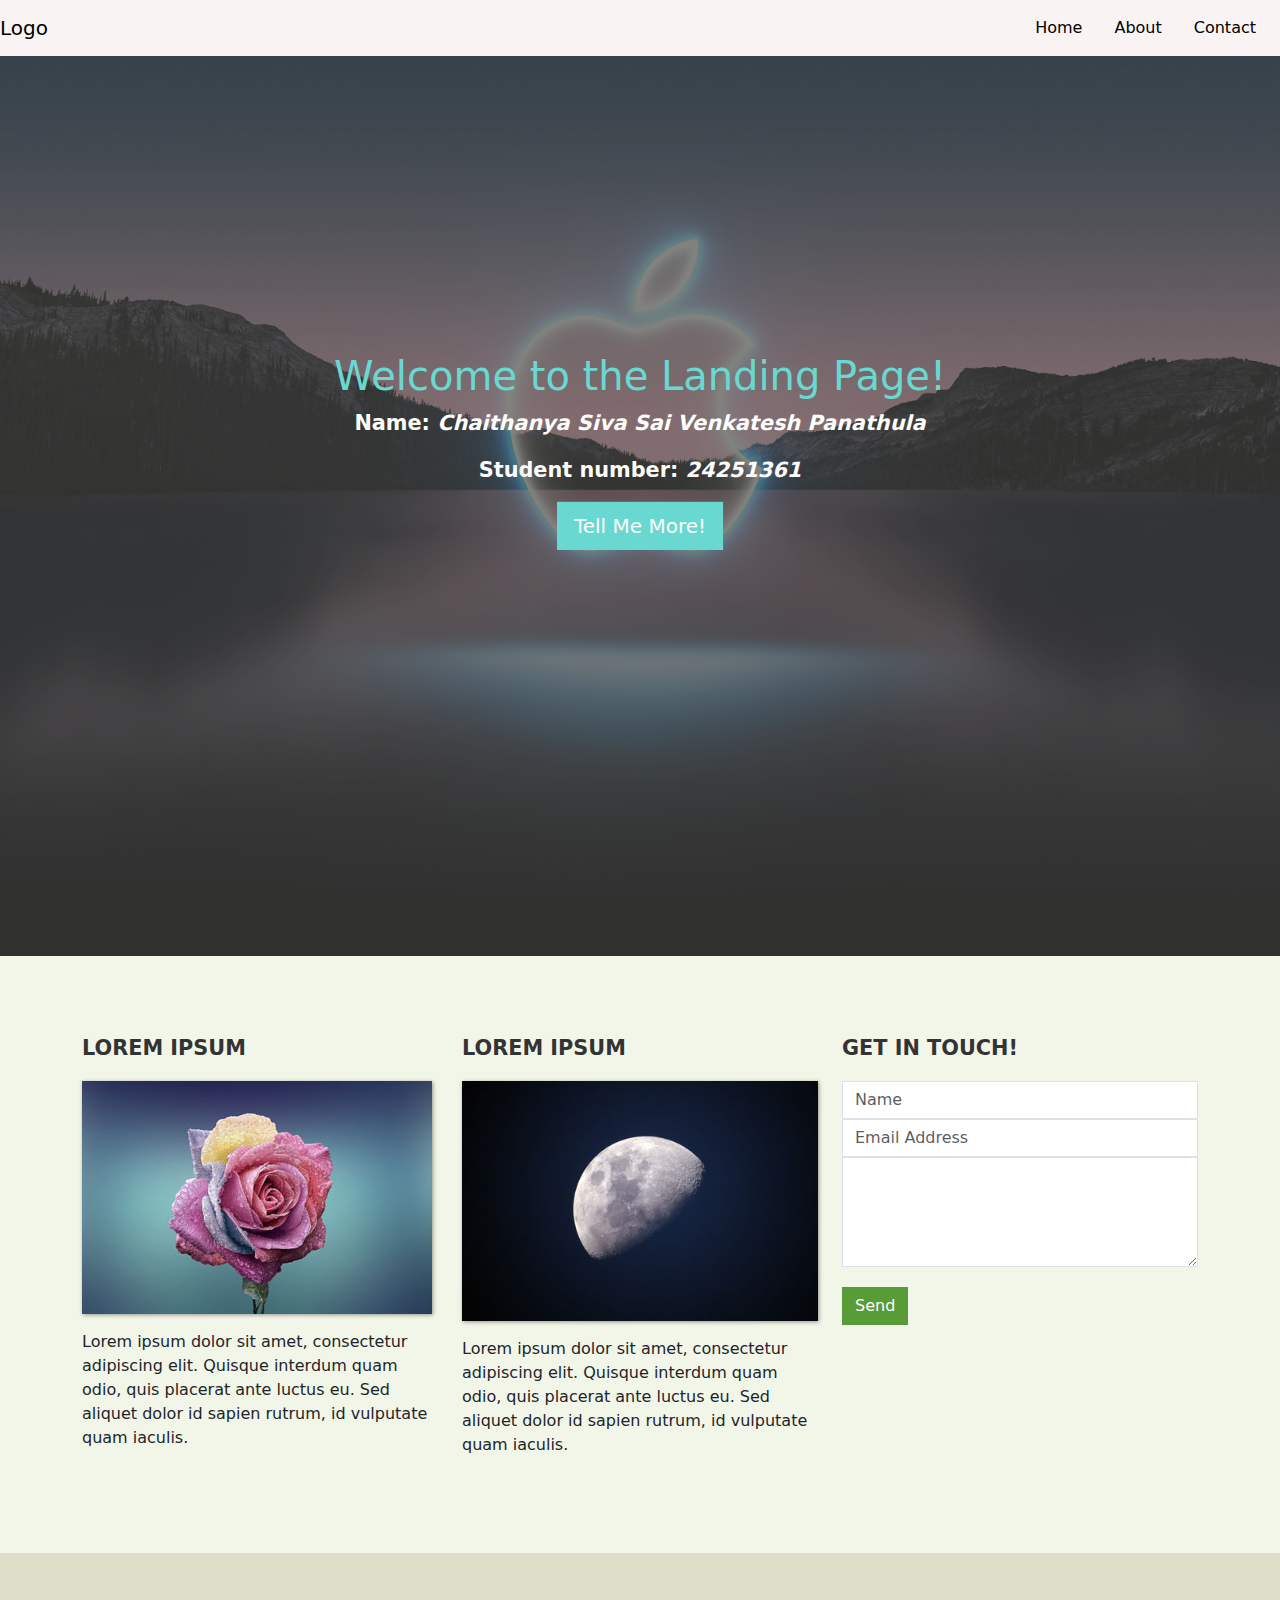
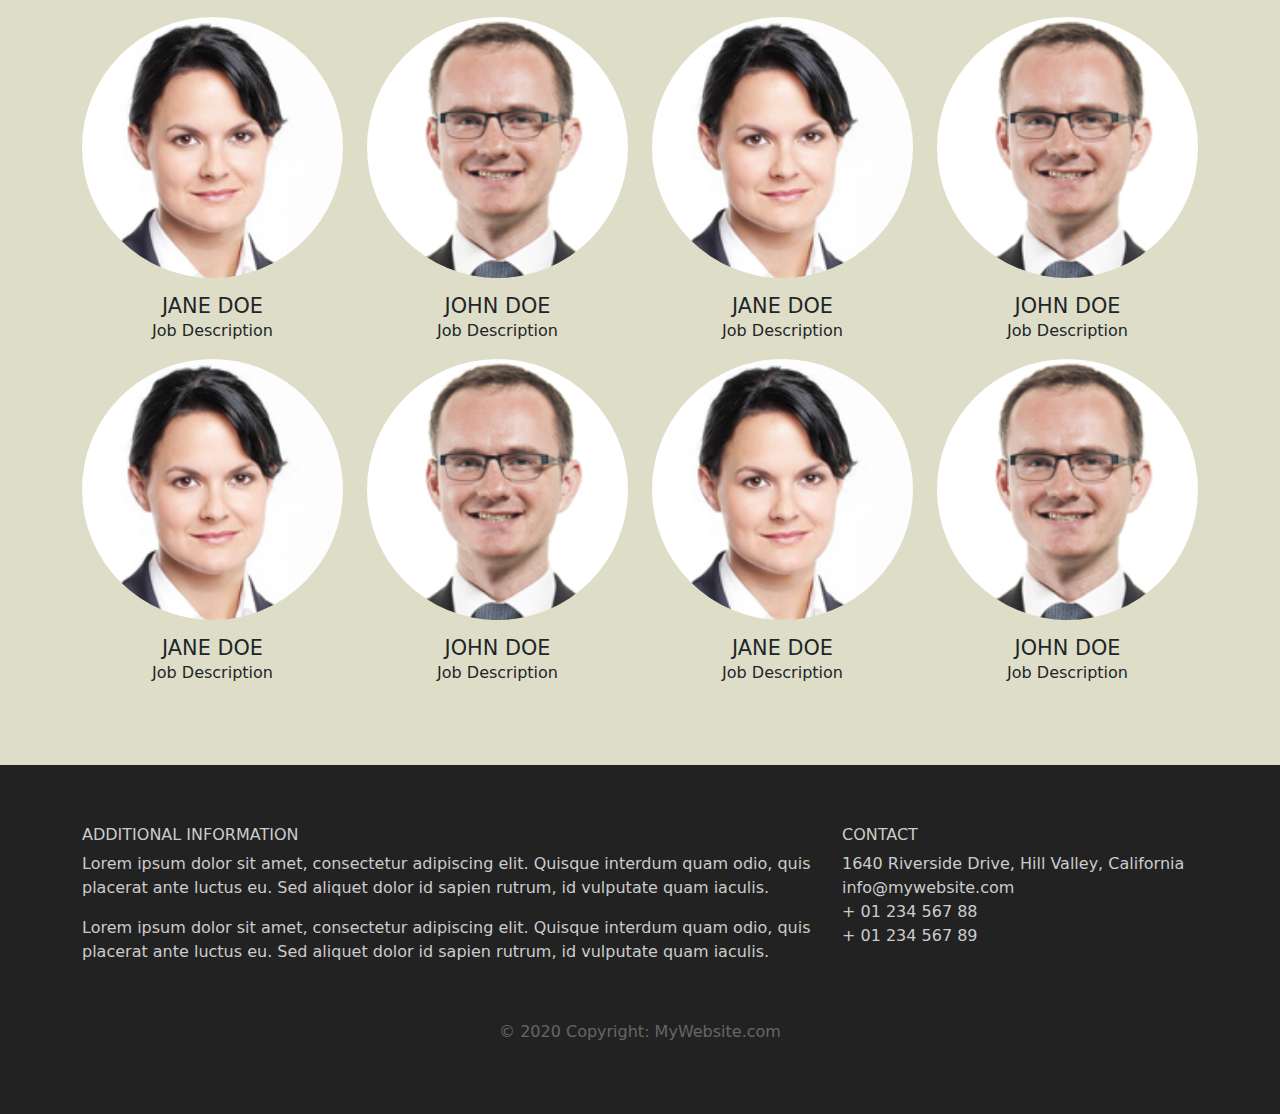
<file: index.html>
<!DOCTYPE html>
<html lang="en">
<head>
    <meta charset="UTF-8">
    <meta name="viewport" content="width=device-width, initial-scale=1.0">
    <title>ISE-LAB-2</title>
    <link rel="stylesheet" type="text/css" href="main.css">
    <link href="https://cdn.jsdelivr.net/npm/bootstrap@5.3.2/dist/css/bootstrap.min.css" rel="stylesheet">

</head>
<body>
    <script src="https://code.jquery.com/jquery-3.6.0.min.js"></script>
    <!-- Bootstrap JS fil from cdn -->
    <script src="https://cdn.jsdelivr.net/npm/bootstrap@5.3.2/dist/js/bootstrap.bundle.min.js"></script>
    <script src="main.js"></script>
    <nav class="navbar navbar-expand-md">
        <a class="navbar-brand" href="#">Logo</a>
        <button class="navbar-toggler navbar-dark" type="button" data-toggle="collapse" data-target="#main-navigation">
            <span class="navbar-toggler-icon"></span>
        </button>
        <div class="collapse navbar-collapse" id="main-navigation">
            <ul class="navbar-nav">
                <li class="nav-item">
                    <a class="nav-link" href="./">Home</a>
                </li>
                <li class="nav-item">
                    <a class="nav-link" href="about.html">About</a>
                </li>
                <li class="nav-item">
                    <a class="nav-link" href="#">Contact</a>
                </li>
            </ul>
        </div>
    </nav>

    <header class="page-header header container-fluid">
        <div class="overlay"></div>
        <div class="description">
            <h1>Welcome to the Landing Page!</h1>
            <p><b>Name: <i>Chaithanya Siva Sai Venkatesh Panathula</i></b></p>
            <p><b>Student number: <i>24251361</i></b></p>
            <button class="btn btn-outline-secondary btn-lg">Tell Me More!</button>
        </div>
    </header>
    
    <div class="container features">
        <div class="row">
            <div class="col-lg-4 col-md-4 col-sm-6">
                <h3 class="feature-title">Lorem ipsum</h3>
                <img src="src/assests/images/column-1.jpg" class="img-fluid">
                <p>Lorem ipsum dolor sit amet, consectetur adipiscing elit. Quisque interdum quam odio, quis placerat ante luctus eu. Sed aliquet dolor id sapien rutrum, id vulputate quam iaculis.</p>
            </div>
            <div class="col-lg-4 col-md-4 col-sm-6">
                <h3 class="feature-title">Lorem ipsum</h3>
                <img src="src/assests/images/column-2.jpg" class="img-fluid">
                <p>Lorem ipsum dolor sit amet, consectetur adipiscing elit. Quisque interdum quam odio, quis placerat ante luctus eu. Sed aliquet dolor id sapien rutrum, id vulputate quam iaculis.</p>
            </div>
            <div class="col-lg-4 col-md-4 col-sm-6">	
                <h3 class="feature-title">Get in Touch!</h3>
                <div class="form-group">
                    <input type="text" class="form-control" placeholder="Name" name="">
                </div>
                <div class="form-group">
                    <input type="email" class="form-control" placeholder="Email Address" name="email">
                </div>
                <div class="form-group">
                    <textarea class="form-control" rows="4"></textarea>
                </div>
                <input type="submit" class="btn btn-secondary btn-block" value="Send" name="">
            </div>
        </div> 
    </div>
    
    <div class="background">
        <div class="container team">
            <div class="row">
                <div class="card col-lg-3 col-md-3 col-sm-4 text-center">
                    <img class="card-img-top rounded-circle" src="src/assests/images/team-image-1.png" alt="Card image">
                    <div class="card-body">
                        <h4 class="card-title">Jane Doe</h4>
                        <p class="card-text">Job Description</p>
                    </div>
                </div>
                <div class="card col-lg-3 col-md-3 col-sm-4 text-center">
                    <img class="card-img-top rounded-circle" src="src/assests/images/team-image-2.png" alt="Card image">
                    <div class="card-body">
                        <h4 class="card-title">John Doe</h4>
                        <p class="card-text">Job Description</p>
                    </div>
                </div>
                <div class="card col-lg-3 col-md-3 col-sm-4 text-center">
                    <img class="card-img-top rounded-circle" src="src/assests/images/team-image-1.png" alt="Card image">
                    <div class="card-body">
                        <h4 class="card-title">Jane Doe</h4>
                        <p class="card-text">Job Description</p>
                    </div>
                </div>
                <div class="card col-lg-3 col-md-3 col-sm-4 text-center">
                    <img class="card-img-top rounded-circle" src="src/assests/images/team-image-2.png" alt="Card image">
                    <div class="card-body">
                        <h4 class="card-title">John Doe</h4>
                        <p class="card-text">Job Description</p>
                    </div>
                </div>
                <div class="card col-lg-3 col-md-3 col-sm-4 text-center">
                    <img class="card-img-top rounded-circle" src="src/assests/images/team-image-1.png" alt="Card image">
                    <div class="card-body">
                        <h4 class="card-title">Jane Doe</h4>
                        <p class="card-text">Job Description</p>
                    </div>
                </div>
                <div class="card col-lg-3 col-md-3 col-sm-4 text-center">
                    <img class="card-img-top rounded-circle" src="src/assests/images/team-image-2.png" alt="Card image">
                    <div class="card-body">
                        <h4 class="card-title">John Doe</h4>
                        <p class="card-text">Job Description</p>
                    </div>
                </div>
                <div class="card col-lg-3 col-md-3 col-sm-4 text-center">
                    <img class="card-img-top rounded-circle" src="src/assests/images/team-image-1.png" alt="Card image">
                    <div class="card-body">
                        <h4 class="card-title">Jane Doe</h4>
                        <p class="card-text">Job Description</p>
                    </div>
                </div>
                <div class="card col-lg-3 col-md-3 col-sm-4 text-center">
                    <img class="card-img-top rounded-circle" src="src/assests/images/team-image-2.png" alt="Card image">
                    <div class="card-body">
                        <h4 class="card-title">John Doe</h4>
                        <p class="card-text">Job Description</p>
                    </div>
                </div>
            </div>
        </div>
    </div>
    
    <footer class="page-footer">
        <div class="container">
            <div class="row">
                <div class="col-lg-8 col-md-8 col-sm-12">
                <h6 class="text-uppercase font-weight-bold">Additional Information</h6>
                <p>Lorem ipsum dolor sit amet, consectetur adipiscing elit. Quisque interdum quam odio, quis placerat ante luctus eu. Sed aliquet dolor id sapien rutrum, id vulputate quam iaculis.</p>
                <p>Lorem ipsum dolor sit amet, consectetur adipiscing elit. Quisque interdum quam odio, quis placerat ante luctus eu. Sed aliquet dolor id sapien rutrum, id vulputate quam iaculis.</p>
            </div>
            <div class="col-lg-4 col-md-4 col-sm-12">
                <h6 class="text-uppercase font-weight-bold">Contact</h6>
                <p>1640 Riverside Drive, Hill Valley, California
                <br/>info@mywebsite.com
                <br/>+ 01 234 567 88
                <br/>+ 01 234 567 89</p>
            </div>
        </div>
        <div class="footer-copyright text-center">© 2020 Copyright: MyWebsite.com</div>
    </footer>
  
</body>
</html>
<style>
    .nav-bar{
        background-color: aliceblue;
        border-color: red;
        height: 65px;
    }

    .header {
        background-image: url('src/assests/images/Background-image.jpg');
        background-size: cover;
        background-position: center;
        position: relative;
        opacity: 0.8;
    }


    body {
    padding: 0;
    margin: 0;
    background: #f2f6e9;
}
.navbar {
    background:#f9f3f3;
}
.nav-link,
.navbar-brand {
    color: #000;
    cursor: pointer;
}
.nav-link {
    margin-right: 1em !important;
}
.nav-link:hover {
    color: #000000;
}
.navbar-collapse {
    justify-content: flex-end;
}

</style>
</file>
<file: main.css>
/*--- page ---*/

body {
	padding: 0;
	margin: 0;
	background: #f2f6e9; 
}

/*--- navigation bar ---*/

.navbar {
        background-color: aliceblue;
}

.nav-link,
.navbar-brand {
	color: #fff;
	cursor: pointer;
}

.nav-link {
	margin-right: 1em !important;
}

.nav-link:hover {
	color: #000;
}

.navbar-collapse {
	justify-content: flex-end;
}

/*--- header ---*/

.header {
	background-image: url('images/header-background.jpg');
	background-size: cover;
	background-position: center;
	position: relative;
}

.overlay {
	position: absolute;
	min-height: 100%;
	min-width: 100%;
	left: 0;
	top: 0;
	background: rgba(0, 0, 0, 0.6);
}

.description {
	left: 50%;
	position: absolute;
	top: 45%;
	transform: translate(-50%, -55%);
	text-align: center;
	z-index: 5;
}

.description h1 {
	color:mediumturquoise;
}

.description p {
	color: #fff;
	font-size: 1.3rem;
	line-height: 1.5;
}

.description button {
	border: 1px solid mediumturquoise;
	background: mediumturquoise;
	border-radius: 0;
	color: #fff;
}

.description button:hover {
	border: 1px solid #fff;
	background: #fff;
	color: #000;
}

/*--- feature section ---*/

.features {
	margin: 4em auto;
	padding: 1em;
	position: relative;
}

.feature-title {
	color: #333;
	font-size: 1.3rem;
	font-weight: 700;
	margin-bottom: 20px;
	text-transform: uppercase;
}

.features img {
	-webkit-box-shadow: 1px 1px 4px rgba(0, 0, 0, 0.4);
	-moz-box-shadow: 1px 1px 4px rgba(0, 0, 0, 0.4);
	box-shadow: 1px 1px 4px rgba(0, 0, 0, 0.4);
	margin-bottom: 16px;
}

.features .form-control,
.features input {
	border-radius: 0;
}

.features .btn {
	background-color: #589b37;
	border: 1px solid #589b37;
	color: #fff;
	margin-top: 20px;
}

.features .btn:hover {
	background-color: #333;
	border: 1px solid #333;
}

/*--- team section ---*/

.background {
	background: #dedec8;
	padding: 4em 0;
}

.team {
	color: #5e5e55;
	padding: 0 180px;
}

.team .card-columns {
	-webkit-column-count: 4;
	-moz-column-count: 4;
	column-count: 4;
}

.team .card {
	background:none;
	border: none;
}

.team .card-title {
	font-size: 1.3rem;
	margin-bottom: 0;
	text-transform: uppercase;
}

/*--- footer ---*/

.page-footer {
	background-color: #222;
	color: #ccc;
	padding: 60px 0 30px;
}

.footer-copyright {
	color: #666;
	padding: 40px 0;
}

/*--- modal ---*/

#demo-modal .modal-content {
	border-radius: 0;
	padding: 2rem;
}

#demo-modal .modal-header {
	border-bottom: none;
}

#demo-modal h4 {
    color: #000;
    font-size: 30px;
    margin: 0 0 25px;
    font-weight: bold;
    text-transform: capitalize;
}

#demo-modal .close {
	background: #c0c3c8;
    border-radius: 50%;
	color: #fff;
    font-size: 19px;
	font-weight: normal;
    height: 30px;
    opacity: 0.5;
    padding: 0;
    position: absolute;
    right: 26px;
    text-align: center;
    top: 26px;
    width: 30px;
}

#demo-modal .close span {
	position: relative;
	top: -3px;
}

#demo-modal .modal-body p {
	color: #999;
}

#demo-modal .form-control,
#demo-modal .btn {
	min-height: 46px;
}

#demo-modal .btn {
	background-color: #1da098;
	border: none;
	color: #fff;
	min-width: 150px;
	transition: all 0.4s;
}

#demo-modal .btn:hover,
#demo-modal .btn:focus {
	background-color: #12968d;
}

/*--- media queries ---*/

@media (max-width: 991.98px) {

	.team {
		padding: 0 15px;
	}
	
}

@media (max-width: 575.98px) {

	.description {
		left: 0;
		padding: 0 15px;
		position: absolute;
		top: 10%;
		transform: none;
		text-align: center;
	}
	
	.description h1 {
		font-size: 2em;
	}
	
	.description p {
		font-size: 1.2rem;
	}
	
	.features {
		margin: 0;
	}
	
	.team {
		max-width: 60%;
	}
	
	#demo-modal .btn {
		min-width: auto;
	}

}
</file>
